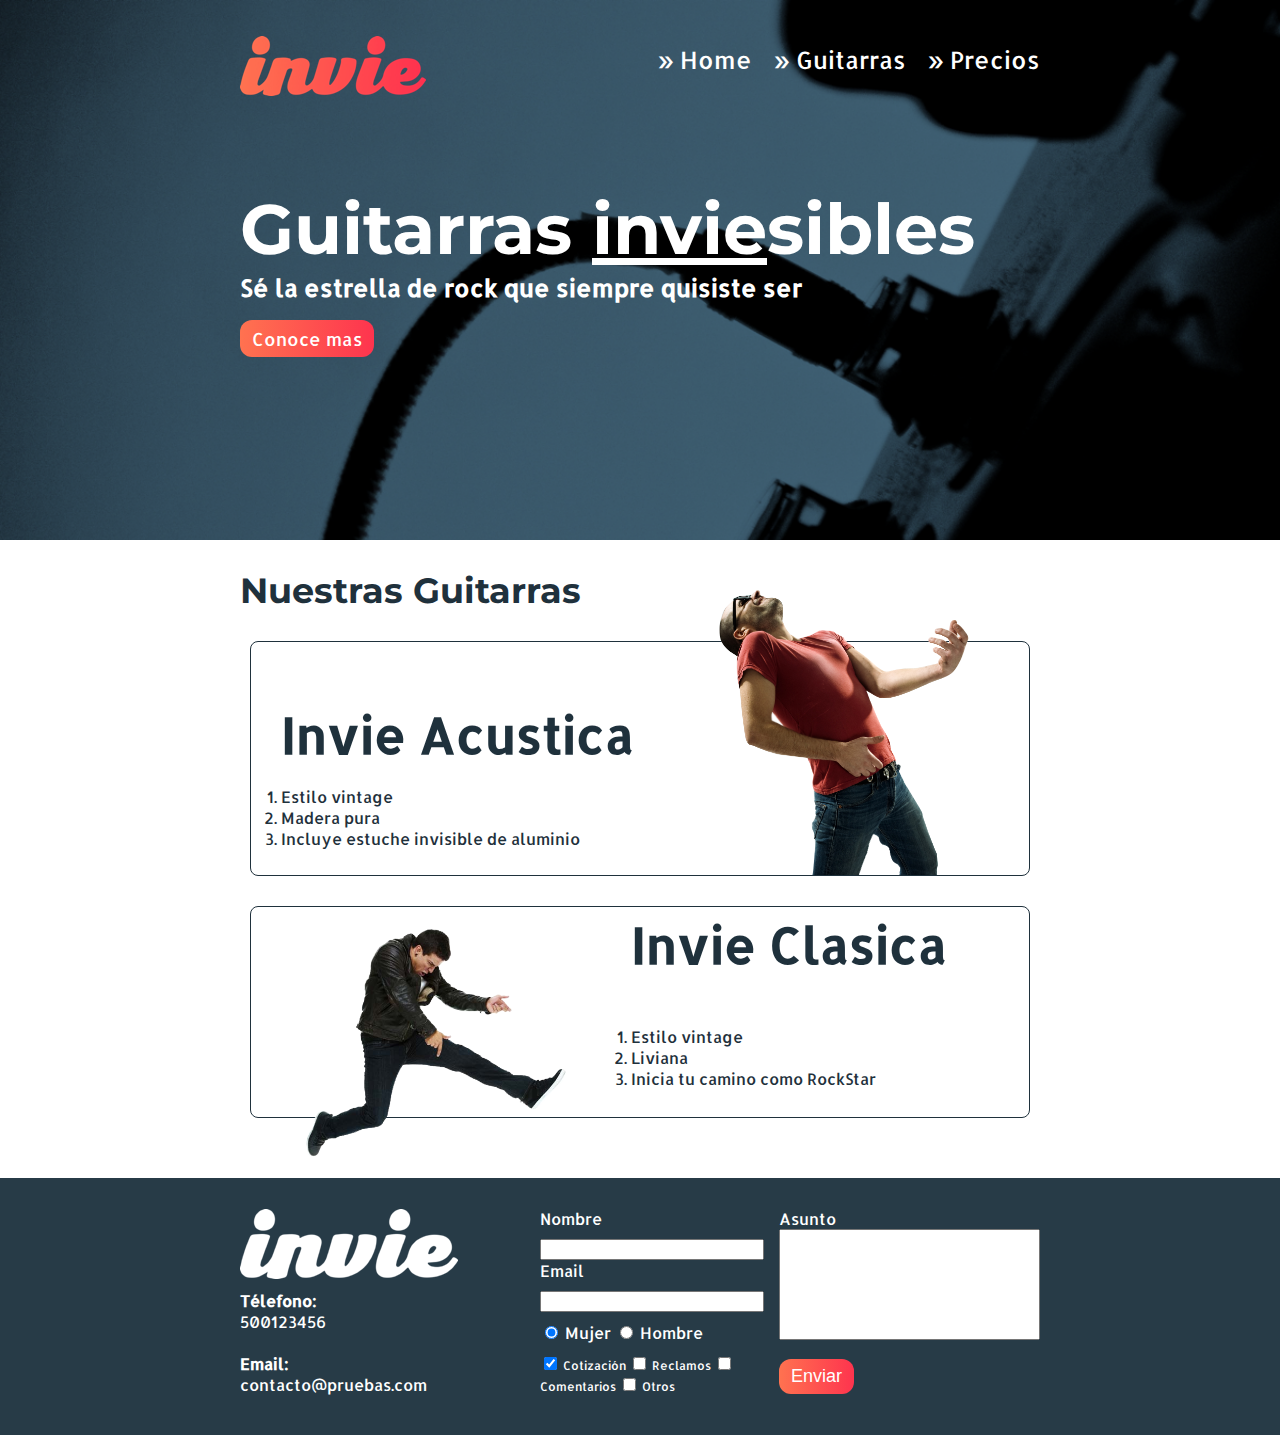
<file: index.html>
<!DOCTYPE html>
<!DOCTYPE html>
<html lang="en">
<head>
    <meta charset="UTF-8">
    <title>Invie - Tus mejores guitarras!!</title>
    <link href="https://fonts.googleapis.com/css?family=Allerta|Montserrat:400,700" rel="stylesheet">
    <link rel="stylesheet" href="css/invie.css">
</head>
<body>
    <section id="portada" class="portada background"> <!-- PORTADA -->
        <header id="header" class="header contenedor"> <!-- CABECERA -->
            <figure class="logotipo"><!-- logotipo -->
                <img src="images/invie.png" width="186" height="60" alt="Invie logotipo">
            </figure>
            <nav class="menu"> <!-- menu -->
                <ul>
                    <li>
                        <a href="index.html">Home</a>
                    </li>
                    <li>
                        <a href="#guitarras">Guitarras</a>
                    </li>
                    <li>
                        <a href="precios.html">Precios</a>
                    </li>
                </ul>
            </nav> 
        </header>
        <div class="contenedor">
            <h1 class="titulo">Guitarras <span>invie</span>sibles </h1><!-- titulo -->
            <h3 class="title-a">Sé la estrella de rock que siempre quisiste ser</h3><!-- resumen -->
            <a href="#guitarras" class="button">Conoce mas</a><!-- boton -->
        </div>
    </section>
    <section id="guitarras" class="guitarras contenedor"> <!-- GUITARRAS -->
        <h2>Nuestras Guitarras</h2><!-- titulo -->
        <article class="guitarra"><!-- guitarra 1 -->
            <img class="derecha" src="images/invie-acustica.png" width="350" alt="Guitarra invie-acustica">
            <div class="contenedor-guitarra-b">
                <h3 class="title-b">Invie Acustica</h3>
                <ol>
                    <li>Estilo vintage</li>
                    <li>Madera pura</li>
                    <li>Incluye estuche invisible de aluminio</li>
                </ol>
            </div>
        </article>
        <article class="guitarra c"><!-- guitarra 2 -->
            <img class="izquierda" src="images/invie-classic.png" width="350" alt="Guitarra invie-classica">
            <div class="contenedor-guitarra-c">
                <h3 class="title-c">Invie Clasica</h3>
                <ol>
                    <li>Estilo vintage</li>
                    <li>Liviana</li>
                    <li>Inicia tu camino como RockStar</li>
                </ol>
            </div>
        </article>
    </section>
    <footer class="footer">
        <div class="contenedor">
            <div class="contacto">
                <img src="images/invie-white.png" alt="logotipo blanco">
                <a href="tel:500123456"><strong>Télefono:</strong><span>500123456</span></a>
                <a href="mailito:contacto@pruebas.com"><strong>Email:</strong><span>contacto@pruebas.com</span></a>
            </div>
            <form class="formulario">
                
                <div class="col1">
                    <label for="nombre">Nombre</label>
                    <input type="text" required id="nombre" name="nombre">
                    
                    <label for="email">Email</label>
                    <input type="email" required id="email" name="email">

                    <div class="sexo">
                        <label for="mujer">
                            <input checked type="radio" id="mujer" value="mujer" name="sexo"> Mujer
                        </label>
                        <label for="hombre">
                            <input type="radio" id="hombre" value="hombre" name="sexo"> Hombre
                        </label>
                    </div>

                    <div class="intereses">
                        <label for="cotizacion">
                            <input type="checkbox" checked value="cotizacion" name="intereses" id="cotizacion"> Cotización
                        </label>
                        <label for="reclamos">
                            <input type="checkbox" value="reclamos" name="intereses" id="reclamos"> Reclamos
                        </label>
                        <label for="comentarios">
                            <input type="checkbox" value="comentarios" name="intereses" id="comentarios"> Comentarios
                        </label>
                        <label for="otros">
                            <input type="checkbox" value="otros" name="intereses" id="otros"> Otros
                        </label>
                    </div>
                </div>

                <div class="col2">
                    <div class="asunto">
                        <label for="asunto">Asunto</label>
                        <textarea name="asunto" id="asunto" cols="30" rows="7"></textarea>
                    </div>

                    <input type="submit" value="Enviar" class="button">
                </div>

                
                <!-- http://flexboxfroggy.com/#es -->
            </form>
        </div>
    </footer>
</body>
</html>
</file>
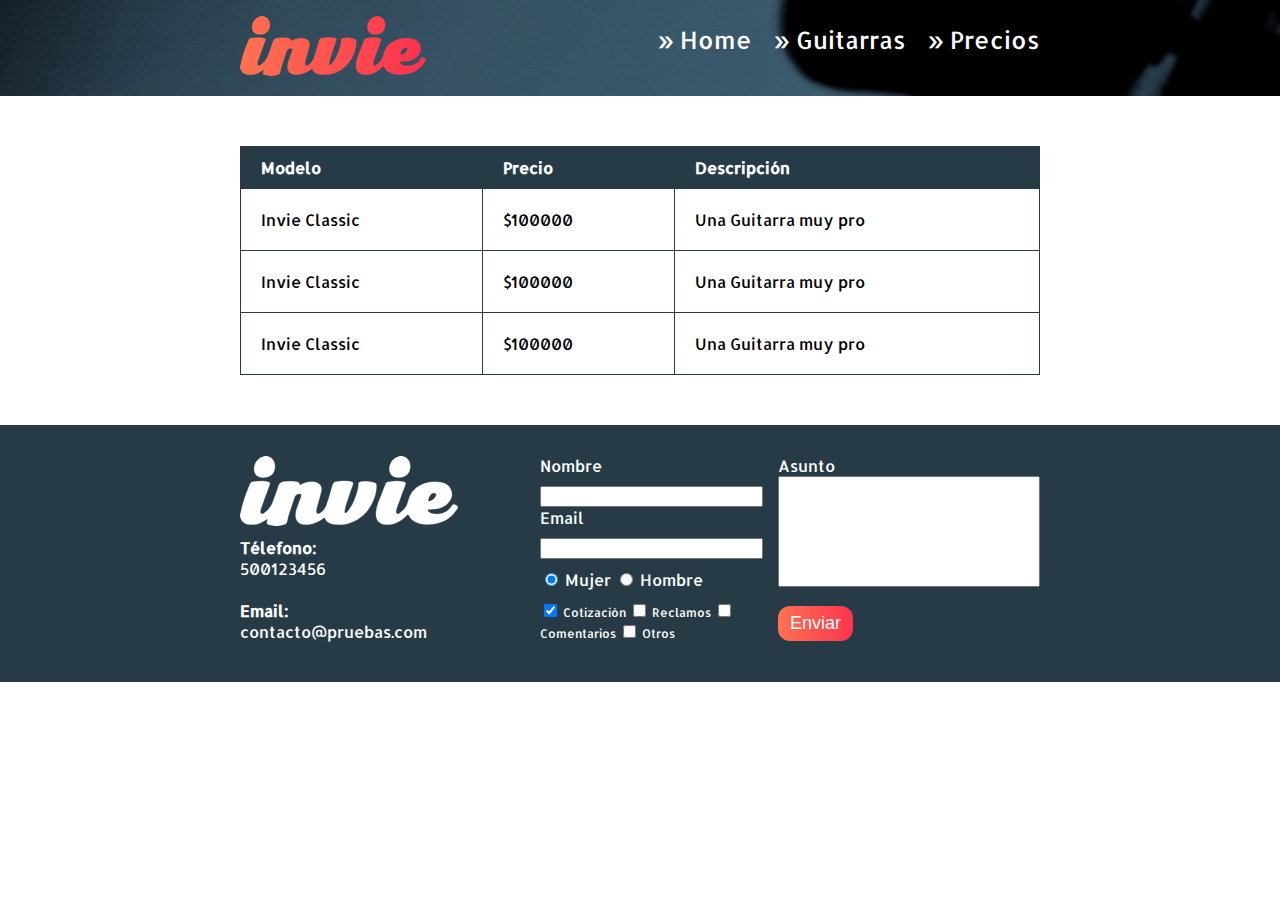
<file: precios.html>
<!DOCTYPE html>
<!DOCTYPE html>
<html lang="en">
<head>
    <meta charset="UTF-8">
    <title>Precios de tus mejores guitarras!!</title>
    <link href="https://fonts.googleapis.com/css?family=Allerta|Montserrat:400,700" rel="stylesheet">
    <link rel="stylesheet" href="css/invie.css">
</head>
<body>
    <header id="header" class="header background"> <!-- CABECERA -->
        <div class="contenedor">
            <figure class="logotipo"><!-- logotipo -->
                <img src="images/invie.png" width="186" height="60" alt="Invie logotipo">
            </figure>
            <nav class="menu"> <!-- menu -->
                <ul>
                    <li>
                        <a href="index.html">Home</a>
                    </li>
                    <li>
                        <a href="index.html#guitarras">Guitarras</a>
                    </li>
                    <li>
                        <a href="precios.html">Precios</a>
                    </li>
                </ul>
            </nav> 
        </div>
    </header>
    
    <section class="tabla">
        <div class="contenedor">
            <table>
                <thead>
                    <tr>
                        <th>Modelo</th>
                        <th>Precio</th>
                        <th>Descripción</th>
                    </tr>
                </thead>
                <tbody>
                    <tr>
                        <td>Invie Classic</td>
                        <td>$100000</td>
                        <td>Una Guitarra muy pro</td>
                    </tr>
                    <tr>
                        <td>Invie Classic</td>
                        <td>$100000</td>
                        <td>Una Guitarra muy pro</td>
                    </tr>
                    <tr>
                        <td>Invie Classic</td>
                        <td>$100000</td>
                        <td>Una Guitarra muy pro</td>
                    </tr>
                </tbody>
            </table>
        </div>        
    </section>

    <footer class="footer">
        <div class="contenedor">
            <div class="contacto">
                <img src="images/invie-white.png" alt="logotipo blanco">
                <a href="tel:500123456"><strong>Télefono:</strong><span>500123456</span></a>
                <a href="mailito:contacto@pruebas.com"><strong>Email:</strong><span>contacto@pruebas.com</span></a>
            </div>
            <form class="formulario">
                
                <div class="col1">
                    <label for="nombre">Nombre</label>
                    <input type="text" required id="nombre" name="nombre">
                    
                    <label for="email">Email</label>
                    <input type="email" required id="email" name="email">

                    <div class="sexo">
                        <label for="mujer">
                            <input checked type="radio" id="mujer" value="mujer" name="sexo"> Mujer
                        </label>
                        <label for="hombre">
                            <input type="radio" id="hombre" value="hombre" name="sexo"> Hombre
                        </label>
                    </div>

                    <div class="intereses">
                        <label for="cotizacion">
                            <input type="checkbox" checked value="cotizacion" name="intereses" id="cotizacion"> Cotización
                        </label>
                        <label for="reclamos">
                            <input type="checkbox" value="reclamos" name="intereses" id="reclamos"> Reclamos
                        </label>
                        <label for="comentarios">
                            <input type="checkbox" value="comentarios" name="intereses" id="comentarios"> Comentarios
                        </label>
                        <label for="otros">
                            <input type="checkbox" value="otros" name="intereses" id="otros"> Otros
                        </label>
                    </div>
                </div>

                <div class="col2">
                    <div class="asunto">
                        <label for="asunto">Asunto</label>
                        <textarea name="asunto" id="asunto" cols="30" rows="7"></textarea>
                    </div>

                    <input type="submit" value="Enviar" class="button">
                </div>

                
                <!-- http://flexboxfroggy.com/#es -->
            </form>
        </div>
    </footer>
</body>
</html>
</file>
<file: css/invie.css>
body{
	font-family: 'Allerta', sans-serif;
	margin: 0;
}

textarea{
	resize: none;
}

table{
	width: 100%;
}

th{
	background: #273b47;
	color: white;
	padding: 10px 20px;
	text-align: left;
}

td{
	padding: 20px;
}

table,td,th{
	border: 1px solid #273b47;
	border-collapse: collapse;
}

input, textarea{
	outline: 0;
}

input:focus,
textarea:focus{
	background: lightgray;
}

.contenedor{
	width: 800px;
	margin: auto;
	position: relative;
}

.background{
	background-image:  url('../images/background.png');
	background-size: cover;
}

.contenedor-guitarra-b{
	padding-left: 20px;
}

.contenedor-guitarra-c{
	margin-left: 370px;
	position: relative;
	bottom: 90px;
}

.button{
	border-radius: 12px;
	color: white;
	border: none;
	padding: 7px 12px;
	font-size: 18px;
	background: #fe344e;
	background: linear-gradient(to left, #fe344e, #ff7250);
	cursor: pointer;
	text-decoration: none;
}


.titulo{
	font-family: 'Montserrat', sans-serif;
	font-size:  70px;
	margin-bottom: 0;
	margin-top: 70px;
}

.titulo span{
	text-decoration: underline;
}


.title-a{
	font-size: 24px;
	margin-top: 0;
}

.title-b{
	font-size: 50px;
	margin-bottom: 20px;
}

.title-c{
	font-size: 50px;
}

.guitarra{
	margin: 10px 10px 30px 10px;
	padding: 10px;
	border: 1px solid #1F313C;
	border-radius: 8px;
}

.guitarra ol{
	padding: 0;
}

.guitarra.c{
	height: 190px;
}

.guitarras{
	color: #1F313C;
	margin-bottom: 60px;
}

.guitarras h2{
	font-family: 'Montserrat', sans-serif;
	font-size: 35px;
}

.portada{
	color: white;
	padding: 20px;
	height: 500px;
}

.portada button{
	margin-bottom: 70px;
}

.menu{
	font-size: 24px;
	display: inline-block;
	position: absolute;
	right: 0px;
}

.menu a{
	color: white;
	text-decoration: none;
}

.menu li{
	display: inline-block;
	margin-left: 15px;
}

.menu li:before{
	content: '»';
	font-size: 24px;
	line-height: 20px;
	color: white;
}

.logotipo{
	display: inline-block;
	margin-left: 0px;
}

.derecha{
	float: right;
	position: relative;
    top: -127px;
}

.izquierda{
	float: left;
	position: relative;
}

.header{
	position: relative;
}

.footer{
	background: #273b47;
	padding: 30px 0px;
}

.contacto{
	display: flex; /*http://flexboxfroggy.com/#es*/
	width: 200px;
	flex-wrap: wrap;
	align-items: center;
}

.contacto img{
	display: block;
}

.contacto strong{
	display: block;
}

.contacto a{
	color: white;
	text-decoration: none;
	margin: 10px 10px 10px 0;
}

.footer .contenedor{
	display: flex; /*http://flexboxfroggy.com/#es*/
	justify-content: space-between;
}

.formulario{
	display: flex; /*http://flexboxfroggy.com/#es*/
	width: 500px;
	color: white;
}

.col1, .col2{
	display: flex;
	flex-direction: column;
}

.col1{
	margin-right: 15px;
}

.col2{
	align-items: flex-start;
}

.col2 .button{
	margin-top: 15px;
}

.intereses label{
	font-size: 12px;
}

.formulario label, .sexo, .intereses{
	margin-bottom: 10px;
}

.sexo{
	margin-top: 10px;
}

.tabla{
	margin: 50px 0;
}
</file>
